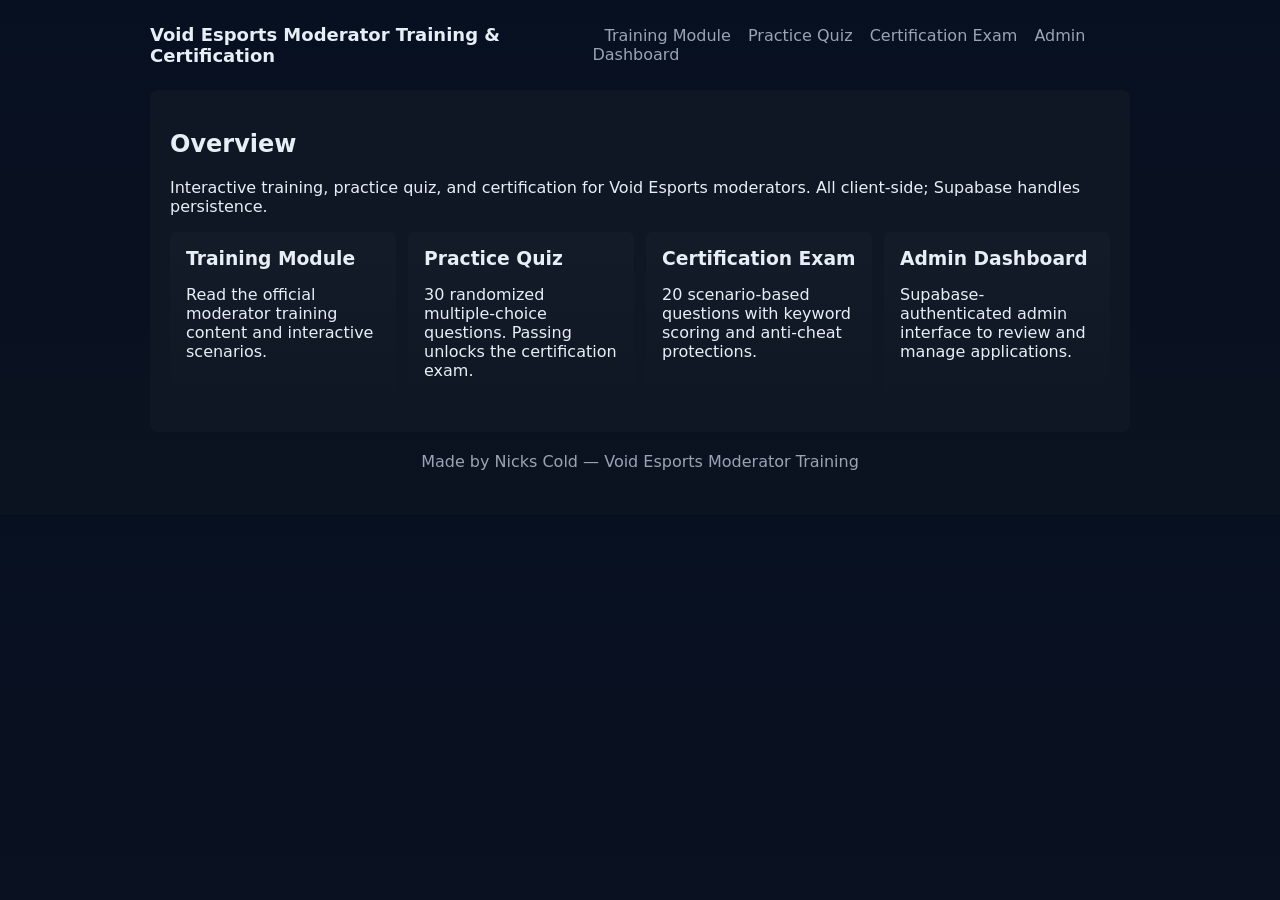
<file: index.html>
<!doctype html>
<html lang="en">
<head>
  <meta charset="utf-8" />
  <meta name="viewport" content="width=device-width,initial-scale=1" />
  <title>Void Esports Moderator Training</title>
  <link rel="stylesheet" href="./css/styles.css" />
</head>
<body>
  <header class="site-header">
    <h1>Void Esports Moderator Training & Certification</h1>
    <nav>
      <a href="./training.html">Training Module</a>
      <a href="./quiz.html">Practice Quiz</a>
      <a href="./cert.html">Certification Exam</a>
      <a href="./admin/">Admin Dashboard</a>
    </nav>
  </header>

  <main class="home">
    <section>
      <h2>Overview</h2>
      <p>Interactive training, practice quiz, and certification for Void Esports moderators. All client-side; Supabase handles persistence.</p>
    </section>

    <section class="cards">
      <a class="card" href="./training.html">
        <h3>Training Module</h3>
        <p>Read the official moderator training content and interactive scenarios.</p>
      </a>

      <a class="card" href="./quiz.html">
        <h3>Practice Quiz</h3>
        <p>30 randomized multiple-choice questions. Passing unlocks the certification exam.</p>
      </a>

      <a class="card" href="./cert.html">
        <h3>Certification Exam</h3>
        <p>20 scenario-based questions with keyword scoring and anti-cheat protections.</p>
      </a>

      <a class="card" href="./admin/">
        <h3>Admin Dashboard</h3>
        <p>Supabase-authenticated admin interface to review and manage applications.</p>
      </a>
    </section>
  </main>

  <footer>
    <p>Made by Nicks Cold — Void Esports Moderator Training</p>
  </footer>

  <script src="./js/main.js"></script>
</body>
</html>
</file>
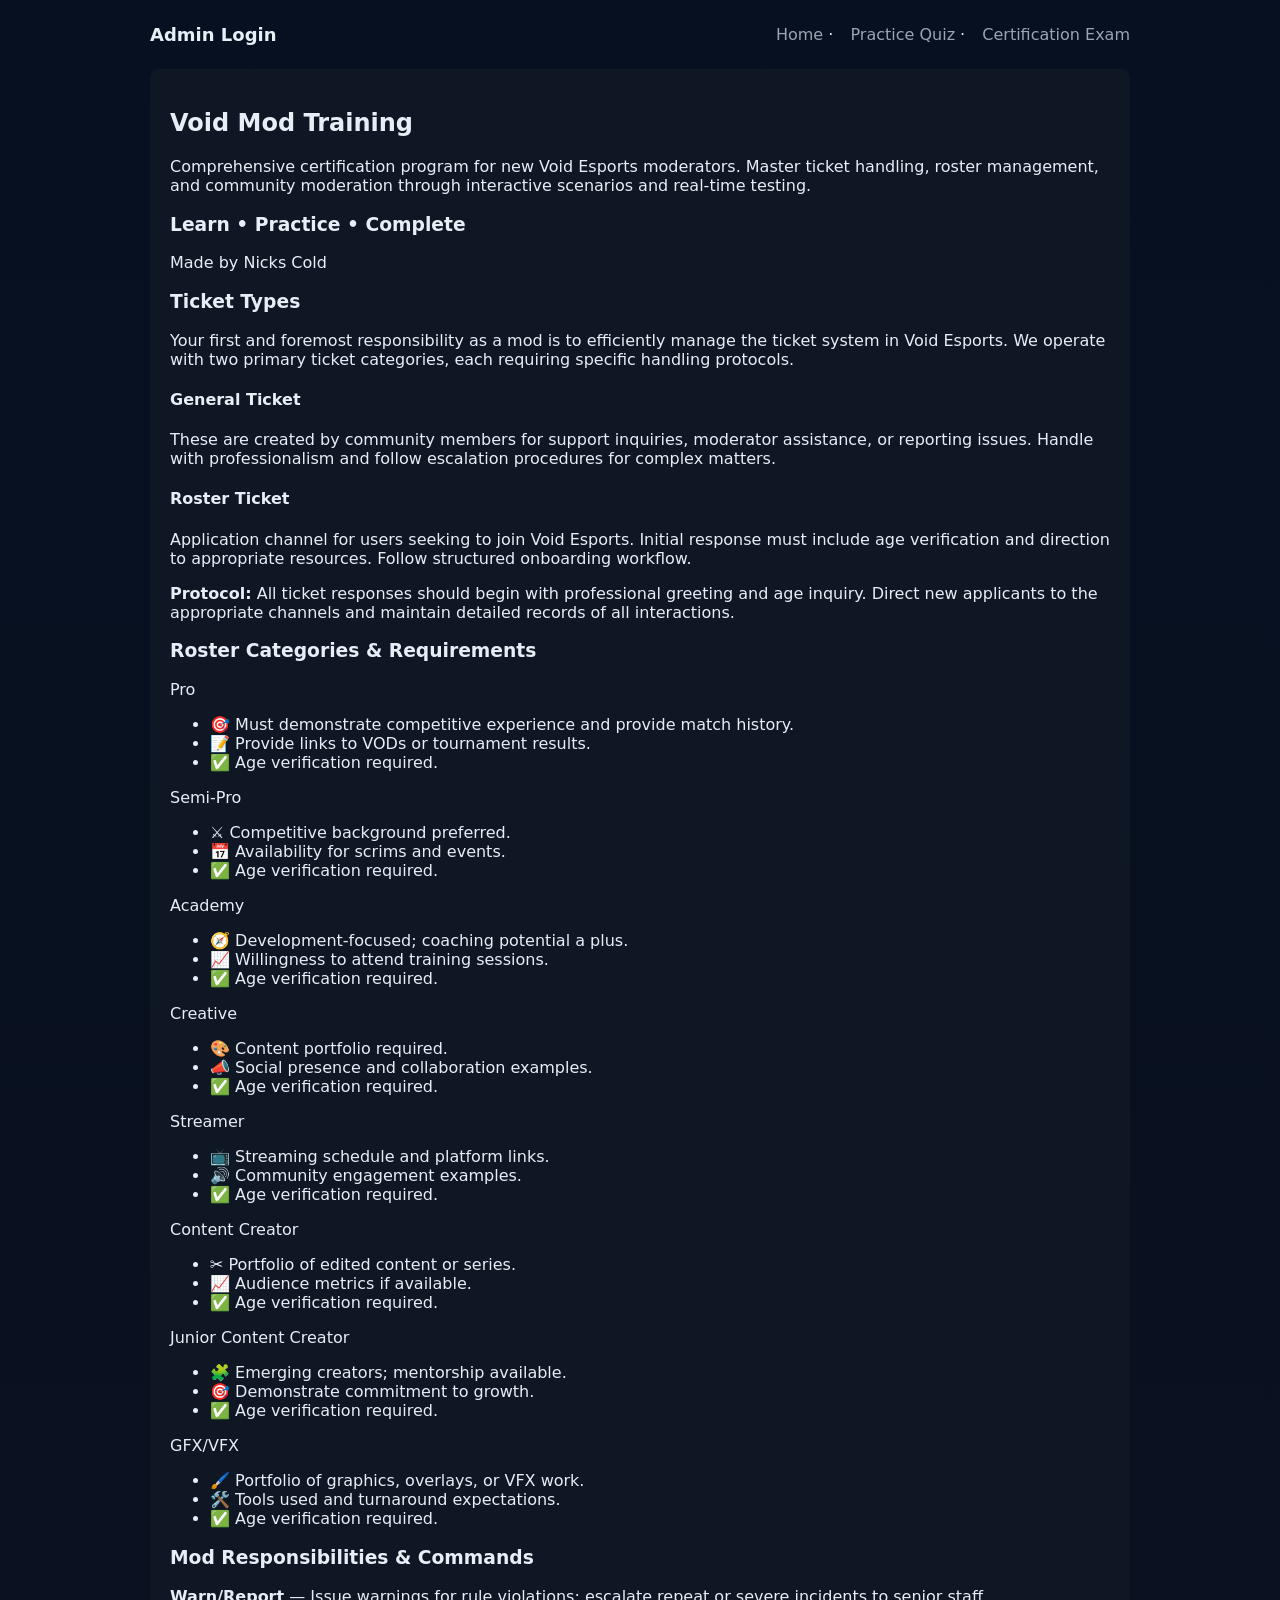
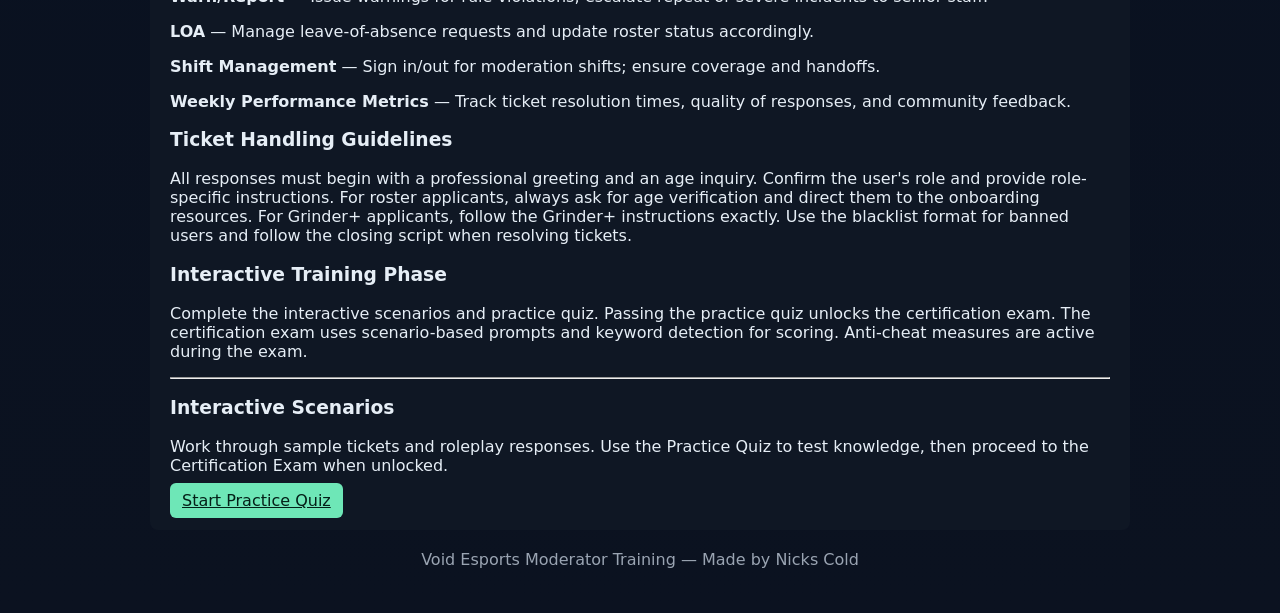
<file: training.html>
<!doctype html>
<html lang="en">
<head>
  <meta charset="utf-8" />
  <meta name="viewport" content="width=device-width,initial-scale=1" />
  <title>Void Mod Training</title>
  <link rel="stylesheet" href="./css/styles.css" />
</head>
<body>
  <header class="site-header">
    <h1>Admin Login</h1>
    <nav><a href="./index.html">Home</a> · <a href="./quiz.html">Practice Quiz</a> · <a href="./cert.html">Certification Exam</a></nav>
  </header>

  <main class="training">
    <h2>Void Mod Training</h2>

    <p>Comprehensive certification program for new Void Esports moderators. Master ticket handling, roster management, and community moderation through interactive scenarios and real-time testing.</p>

    <h3>Learn • Practice • Complete</h3>
    <p>Made by Nicks Cold</p>

    <h3>Ticket Types</h3>
    <p>Your first and foremost responsibility as a mod is to efficiently manage the ticket system in Void Esports. We operate with two primary ticket categories, each requiring specific handling protocols.</p>

    <h4>General Ticket</h4>
    <p>These are created by community members for support inquiries, moderator assistance, or reporting issues. Handle with professionalism and follow escalation procedures for complex matters.</p>

    <h4>Roster Ticket</h4>
    <p>Application channel for users seeking to join Void Esports. Initial response must include age verification and direction to appropriate resources. Follow structured onboarding workflow.</p>

    <p><strong>Protocol:</strong> All ticket responses should begin with professional greeting and age inquiry. Direct new applicants to the appropriate channels and maintain detailed records of all interactions.</p>

    <h3>Roster Categories & Requirements</h3>
    <p>Pro</p>
    <ul>
      <li>🎯 Must demonstrate competitive experience and provide match history.</li>
      <li>📝 Provide links to VODs or tournament results.</li>
      <li>✅ Age verification required.</li>
    </ul>

    <p>Semi-Pro</p>
    <ul>
      <li>⚔️ Competitive background preferred.</li>
      <li>📅 Availability for scrims and events.</li>
      <li>✅ Age verification required.</li>
    </ul>

    <p>Academy</p>
    <ul>
      <li>🧭 Development-focused; coaching potential a plus.</li>
      <li>📈 Willingness to attend training sessions.</li>
      <li>✅ Age verification required.</li>
    </ul>

    <p>Creative</p>
    <ul>
      <li>🎨 Content portfolio required.</li>
      <li>📣 Social presence and collaboration examples.</li>
      <li>✅ Age verification required.</li>
    </ul>

    <p>Streamer</p>
    <ul>
      <li>📺 Streaming schedule and platform links.</li>
      <li>🔊 Community engagement examples.</li>
      <li>✅ Age verification required.</li>
    </ul>

    <p>Content Creator</p>
    <ul>
      <li>✂️ Portfolio of edited content or series.</li>
      <li>📈 Audience metrics if available.</li>
      <li>✅ Age verification required.</li>
    </ul>

    <p>Junior Content Creator</p>
    <ul>
      <li>🧩 Emerging creators; mentorship available.</li>
      <li>🎯 Demonstrate commitment to growth.</li>
      <li>✅ Age verification required.</li>
    </ul>

    <p>GFX/VFX</p>
    <ul>
      <li>🖌️ Portfolio of graphics, overlays, or VFX work.</li>
      <li>🛠️ Tools used and turnaround expectations.</li>
      <li>✅ Age verification required.</li>
    </ul>

    <h3>Mod Responsibilities & Commands</h3>
    <p><strong>Warn/Report</strong> — Issue warnings for rule violations; escalate repeat or severe incidents to senior staff.</p>
    <p><strong>LOA</strong> — Manage leave-of-absence requests and update roster status accordingly.</p>
    <p><strong>Shift Management</strong> — Sign in/out for moderation shifts; ensure coverage and handoffs.</p>
    <p><strong>Weekly Performance Metrics</strong> — Track ticket resolution times, quality of responses, and community feedback.</p>

    <h3>Ticket Handling Guidelines</h3>
    <p>All responses must begin with a professional greeting and an age inquiry. Confirm the user's role and provide role-specific instructions. For roster applicants, always ask for age verification and direct them to the onboarding resources. For Grinder+ applicants, follow the Grinder+ instructions exactly. Use the blacklist format for banned users and follow the closing script when resolving tickets.</p>

    <h3>Interactive Training Phase</h3>
    <p>Complete the interactive scenarios and practice quiz. Passing the practice quiz unlocks the certification exam. The certification exam uses scenario-based prompts and keyword detection for scoring. Anti-cheat measures are active during the exam.</p>

    <hr />

    <section class="interactive">
      <h3>Interactive Scenarios</h3>
      <p>Work through sample tickets and roleplay responses. Use the Practice Quiz to test knowledge, then proceed to the Certification Exam when unlocked.</p>
      <a class="btn" href="./quiz.html">Start Practice Quiz</a>
    </section>
  </main>

  <footer>
    <p>Void Esports Moderator Training — Made by Nicks Cold</p>
  </footer>
</body>
</html>
</file>
<file: css/styles.css>
:root{
  --bg:#0b0f1a;
  --card:#0f1724;
  --accent:#6ee7b7;
  --muted:#9aa4b2;
  --text:#e6eef6;
  --maxw:980px;
  --radius:8px;
}

*{box-sizing:border-box}
body{
  margin:0;
  font-family:Inter,system-ui,Segoe UI,Roboto,"Helvetica Neue",Arial;
  background:linear-gradient(180deg,#071021 0%, #0b1220 100%);
  color:var(--text);
  -webkit-font-smoothing:antialiased;
  -moz-osx-font-smoothing:grayscale;
  padding:24px;
}

.site-header{
  max-width:var(--maxw);
  margin:0 auto 24px;
  display:flex;
  align-items:center;
  justify-content:space-between;
}
.site-header h1{margin:0;font-size:18px}
.site-header nav a{color:var(--muted);margin-left:12px;text-decoration:none}

.home, .training, .quiz, .cert{max-width:var(--maxw);margin:0 auto;background:var(--card);padding:20px;border-radius:var(--radius)}
.cards{display:grid;grid-template-columns:repeat(auto-fit,minmax(220px,1fr));gap:12px;margin-top:12px}
.card{background:linear-gradient(180deg,rgba(255,255,255,0.02),transparent);padding:16px;border-radius:6px;text-decoration:none;color:var(--text);display:block}
.card h3{margin:0 0 6px 0}
.btn{background:var(--accent);color:#042018;padding:8px 12px;border-radius:6px;border:none;cursor:pointer}
input[type="text"], textarea{width:100%;padding:8px;border-radius:6px;border:1px solid rgba(255,255,255,0.06);background:transparent;color:var(--text);margin-top:6px}
.quiz-controls{display:flex;gap:8px;margin-top:12px}
#choices{margin-top:12px}
.choice{display:block;padding:10px;border-radius:6px;background:rgba(255,255,255,0.02);margin-bottom:8px;cursor:pointer}
.choice.selected{outline:2px solid rgba(110,231,183,0.2);background:rgba(110,231,183,0.04)}
footer{max-width:var(--maxw);margin:20px auto;color:var(--muted);text-align:center}
</file>
